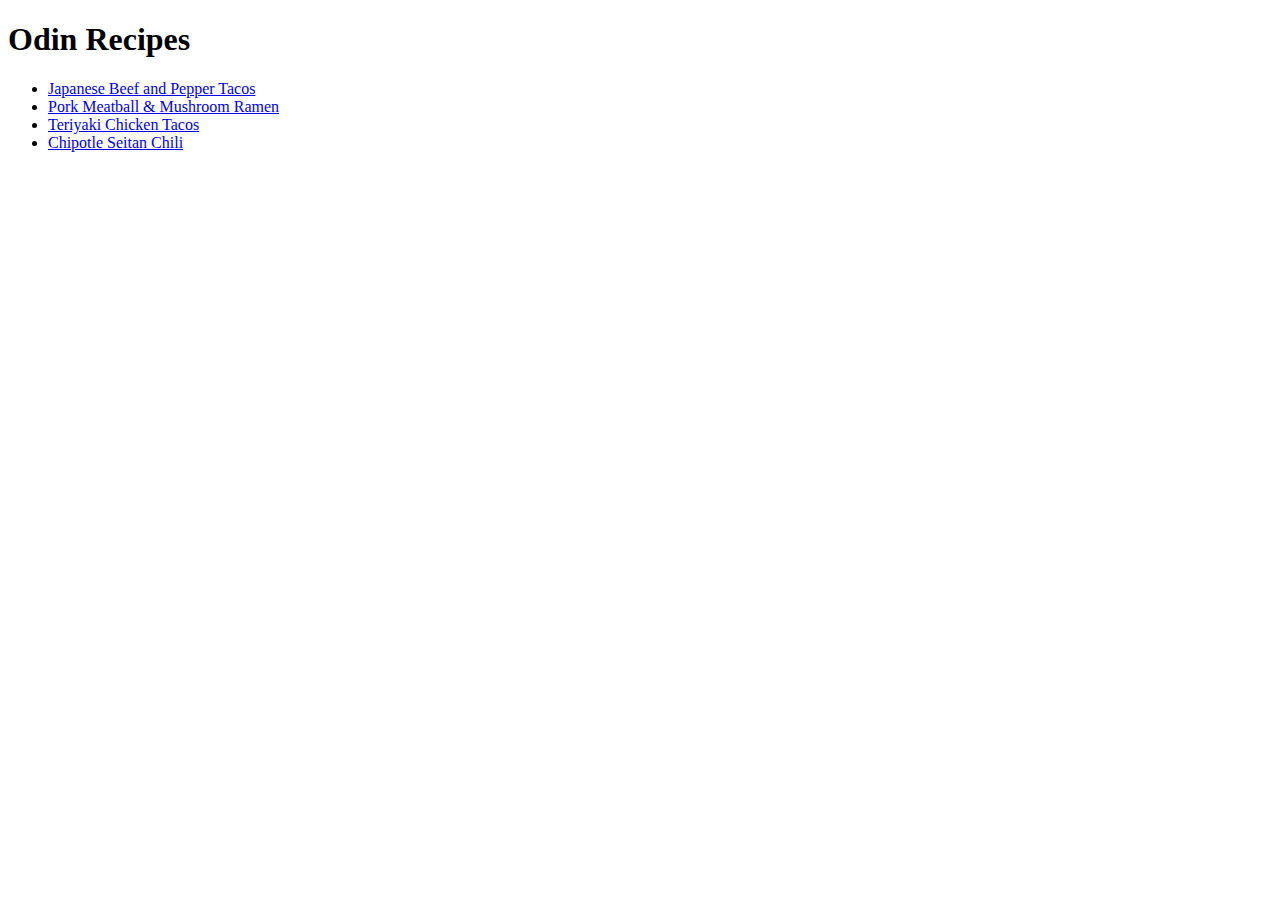
<file: index.html>
<!DOCTYPE html>
<html>
<head>
    <link rel="stylesheet" href="style.css">
    <title>Odin Project Recipes</title>
    
</head>
<body>
    <h1>Odin Recipes</h1>
    <ul>
        <li>
        <a href="recipes/Japanese-Beef-And-Pepper-Tacos.html">Japanese Beef and Pepper Tacos</a>
        </li>
        <li>
        <a href="recipes/pork-meatball-and-mushroom-ramen.html">Pork Meatball & Mushroom Ramen</a>    
        </li>
        <li>
        <a href="recipes/teriyaki-chicken-tacos.html">Teriyaki Chicken Tacos</a> 
        </li>
        <li>
        <a href="recipes/Chipotle-Seitan-Chili.html">Chipotle Seitan Chili</a>    
        </li>
    </ul>
</body>
</html>
</file>
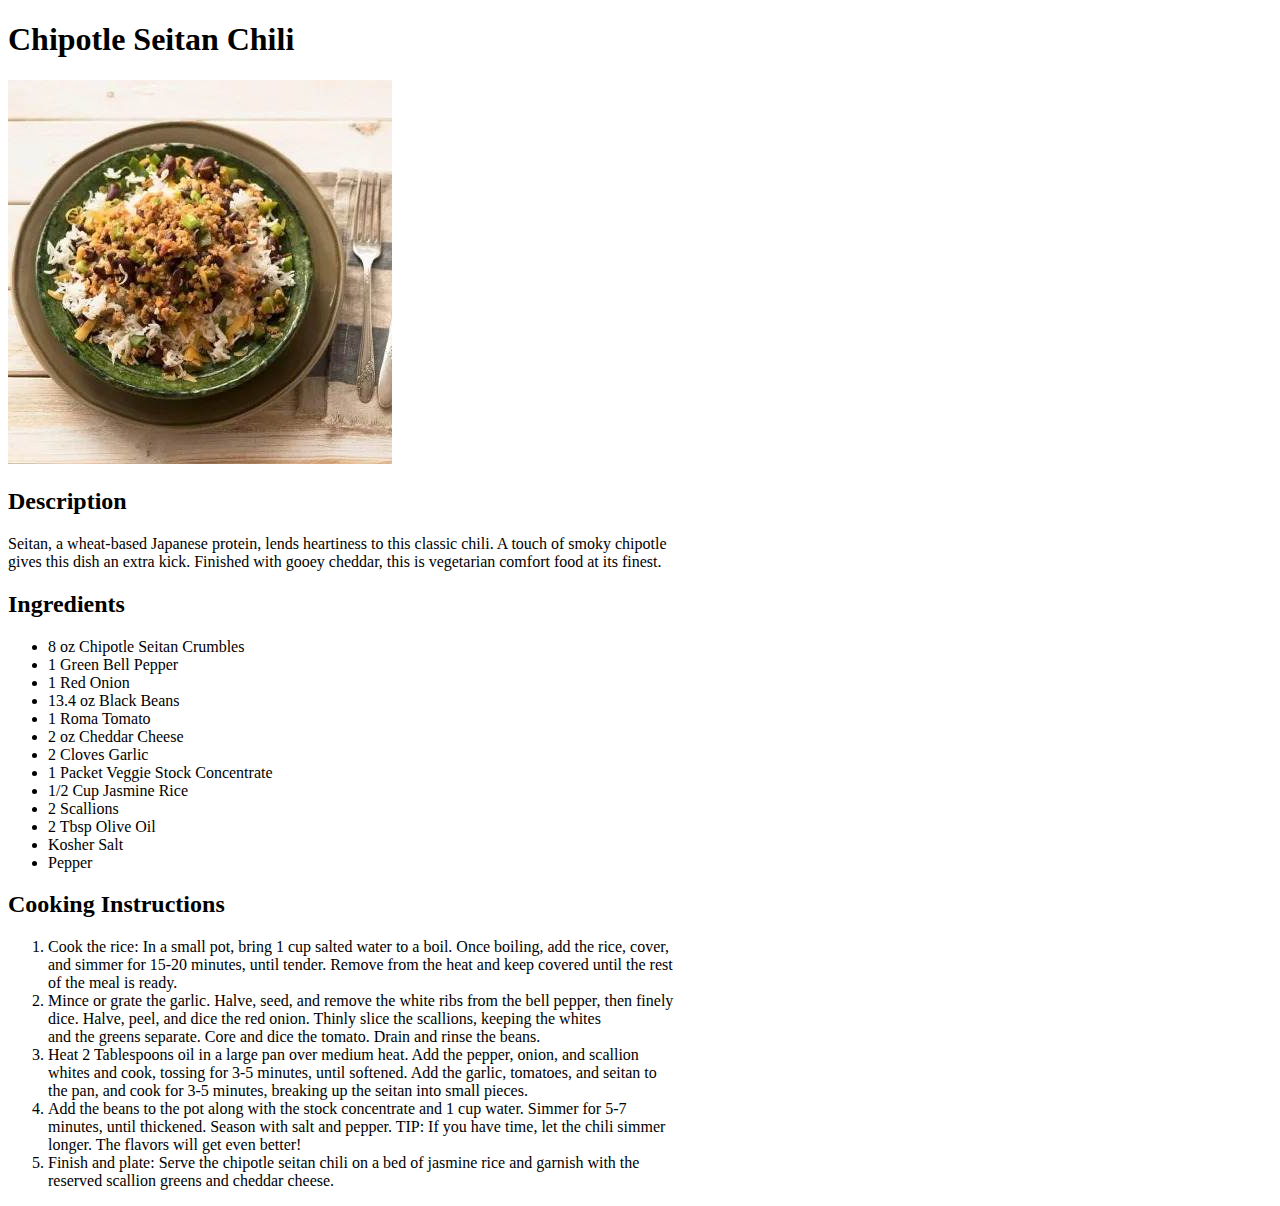
<file: recipes/Chipotle-Seitan-Chili.html>
<!DOCTYPE html>
<html lang="en">
<head>
    <title>Chipotle Seitan Chili</title>
</head>
<body>
    <h1>Chipotle Seitan Chili</h1>
    <img src="../images/chipotle-seitan-chili.jpg" alt="Chipotle Seitan Chili">
    <h2>Description</h2>
    <p>
        Seitan, a wheat-based Japanese protein, lends heartiness to this classic chili. A touch of smoky chipotle <br>
        gives this dish an extra kick. Finished with gooey cheddar, this is vegetarian comfort food at its finest. 
    </p>
    <h2>Ingredients</h2>
    <ul>
        <li>8 oz Chipotle Seitan Crumbles</li>
        <li>1 Green Bell Pepper</li>
        <li>1 Red Onion</li>
        <li>13.4 oz Black Beans</li>
        <li>1 Roma Tomato</li>
        <li>2 oz Cheddar Cheese</li>
        <li>2 Cloves Garlic</li>
        <li>1 Packet Veggie Stock Concentrate</li>
        <li>1/2 Cup Jasmine Rice</li>
        <li>2 Scallions</li>
        <li>2 Tbsp Olive Oil</li>
        <li>Kosher Salt</li>
        <li>Pepper</li>
    </ul>
    <h2>Cooking Instructions</h2>
    <ol>
        <li>
            Cook the rice: In a small pot, bring 1 cup salted water to a boil. Once boiling, add the rice, cover, <br>
            and simmer for 15-20 minutes, until tender. Remove from the heat and keep covered until the rest <br>
            of the meal is ready.
        </li>
        <li>
            Mince or grate the garlic. Halve, seed, and remove the white ribs from the bell pepper, then finely <br>
            dice. Halve, peel, and dice the red onion. Thinly slice the scallions, keeping the whites <br>
            and the greens separate. Core and dice the tomato. Drain and rinse the beans.
        </li>
        <li>
            Heat 2 Tablespoons oil in a large pan over medium heat. Add the pepper, onion, and scallion <br>
            whites and cook, tossing for 3-5 minutes, until softened. Add the garlic, tomatoes, and seitan to <br>
            the pan, and cook for 3-5 minutes, breaking up the seitan into small pieces.
        </li>
        <li>
            Add the beans to the pot along with the stock concentrate and 1 cup water. Simmer for 5-7 <br>
            minutes, until thickened. Season with salt and pepper. TIP: If you have time, let the chili simmer <br>
            longer. The flavors will get even better!
        </li>
        <li>
            Finish and plate: Serve the chipotle seitan chili on a bed of jasmine rice and garnish with the <br>
            reserved scallion greens and cheddar cheese.
        </li>
    </ol>
</body>
</html>
</file>
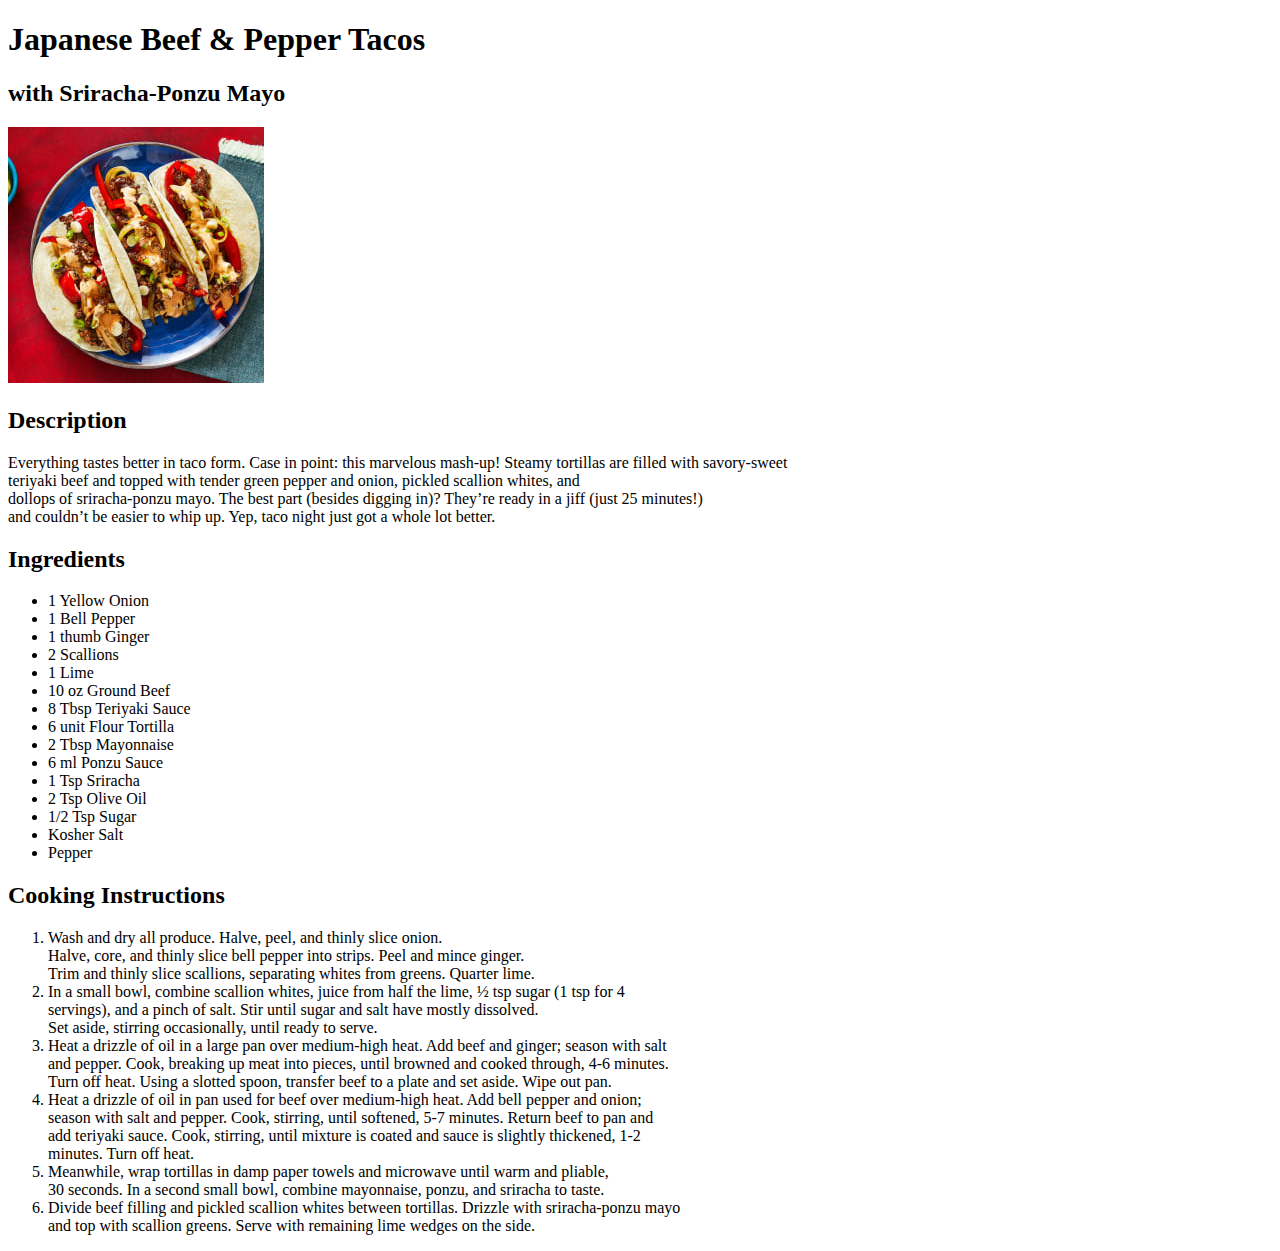
<file: recipes/Japanese-Beef-And-Pepper-Tacos.html>
<!DOCTYPE html>
<html>
<head>
    <title>Japanese Beef & Pepper Tacos</title>
</head>
<body>
    <h1>Japanese Beef & Pepper Tacos</h1>
    <h2>with Sriracha-Ponzu Mayo</h2>
    <img src="../images/Beef and Pepper Tacos.jpeg" alt="Japanese Beef & Pepper Tacos">
    <h2>Description</h2>
    <p>
        Everything tastes better in taco form. 
        Case in point: this marvelous mash-up! Steamy tortillas are filled with savory-sweet <br>
        teriyaki beef and topped with tender green pepper and onion, pickled scallion whites, 
        and <br> 
        dollops of sriracha-ponzu mayo. The best part (besides digging in)? 
        They’re ready in a jiff (just 25 minutes!) <br>
        and couldn’t be easier to whip up. 
        Yep, taco night just got a whole lot better.
    </p>
<h2>Ingredients</h2>
    <ul>
        <li>1 Yellow Onion</li>
        <li>1 Bell Pepper</li>
        <li>1 thumb Ginger</li>
        <li>2 Scallions</li>
        <li>1 Lime</li>
        <li>10 oz Ground Beef</li>
        <li>8 Tbsp Teriyaki Sauce</li>
        <li>6 unit Flour Tortilla</li>
        <li>2 Tbsp Mayonnaise</li>
        <li>6 ml Ponzu Sauce</li>
        <li>1 Tsp Sriracha</li>
        <li>2 Tsp Olive Oil</li>
        <li>1/2 Tsp Sugar</li>
        <li>Kosher Salt</li>
        <li>Pepper</li>
    </ul>
<h2>Cooking Instructions</h2>
    <ol>
        <li>
            Wash and dry all produce. Halve, peel, and thinly slice onion. <br>
            Halve, core, and thinly slice bell pepper into strips. Peel and mince ginger. <br>
            Trim and thinly slice scallions, separating whites from greens. Quarter lime.
        </li>
        <li>
            In a small bowl, combine scallion whites, juice from half the lime, ½ tsp sugar (1 tsp for 4 <br> 
            servings), and a pinch of salt. Stir until sugar and salt have mostly dissolved. <br> 
            Set aside, stirring occasionally, until ready to serve.
        </li>
        <li>
            Heat a drizzle of oil in a large pan over medium-high heat. Add beef and ginger; season with salt <br> 
            and pepper. Cook, breaking up meat into pieces, until browned and cooked through, 4-6 minutes. <br> 
            Turn off heat. Using a slotted spoon, transfer beef to a plate and set aside. Wipe out pan.
        </li>
        <li>
            Heat a drizzle of oil in pan used for beef over medium-high heat. Add bell pepper and onion; <br>
            season with salt and pepper. Cook, stirring, until softened, 5-7 minutes. Return beef to pan and <br> 
            add teriyaki sauce. Cook, stirring, until mixture is coated and sauce is slightly thickened, 1-2 <br>
            minutes. Turn off heat.
        </li>
        <li>
            Meanwhile, wrap tortillas in damp paper towels and microwave until warm and pliable, <br>
            30 seconds. In a second small bowl, combine mayonnaise, ponzu, and sriracha to taste.
        </li>
        <li>
            Divide beef filling and pickled scallion whites between tortillas. Drizzle with sriracha-ponzu mayo <br>
            and top with scallion greens. Serve with remaining lime wedges on the side.
        </li>
    </ol>
</body>
</html>
</file>
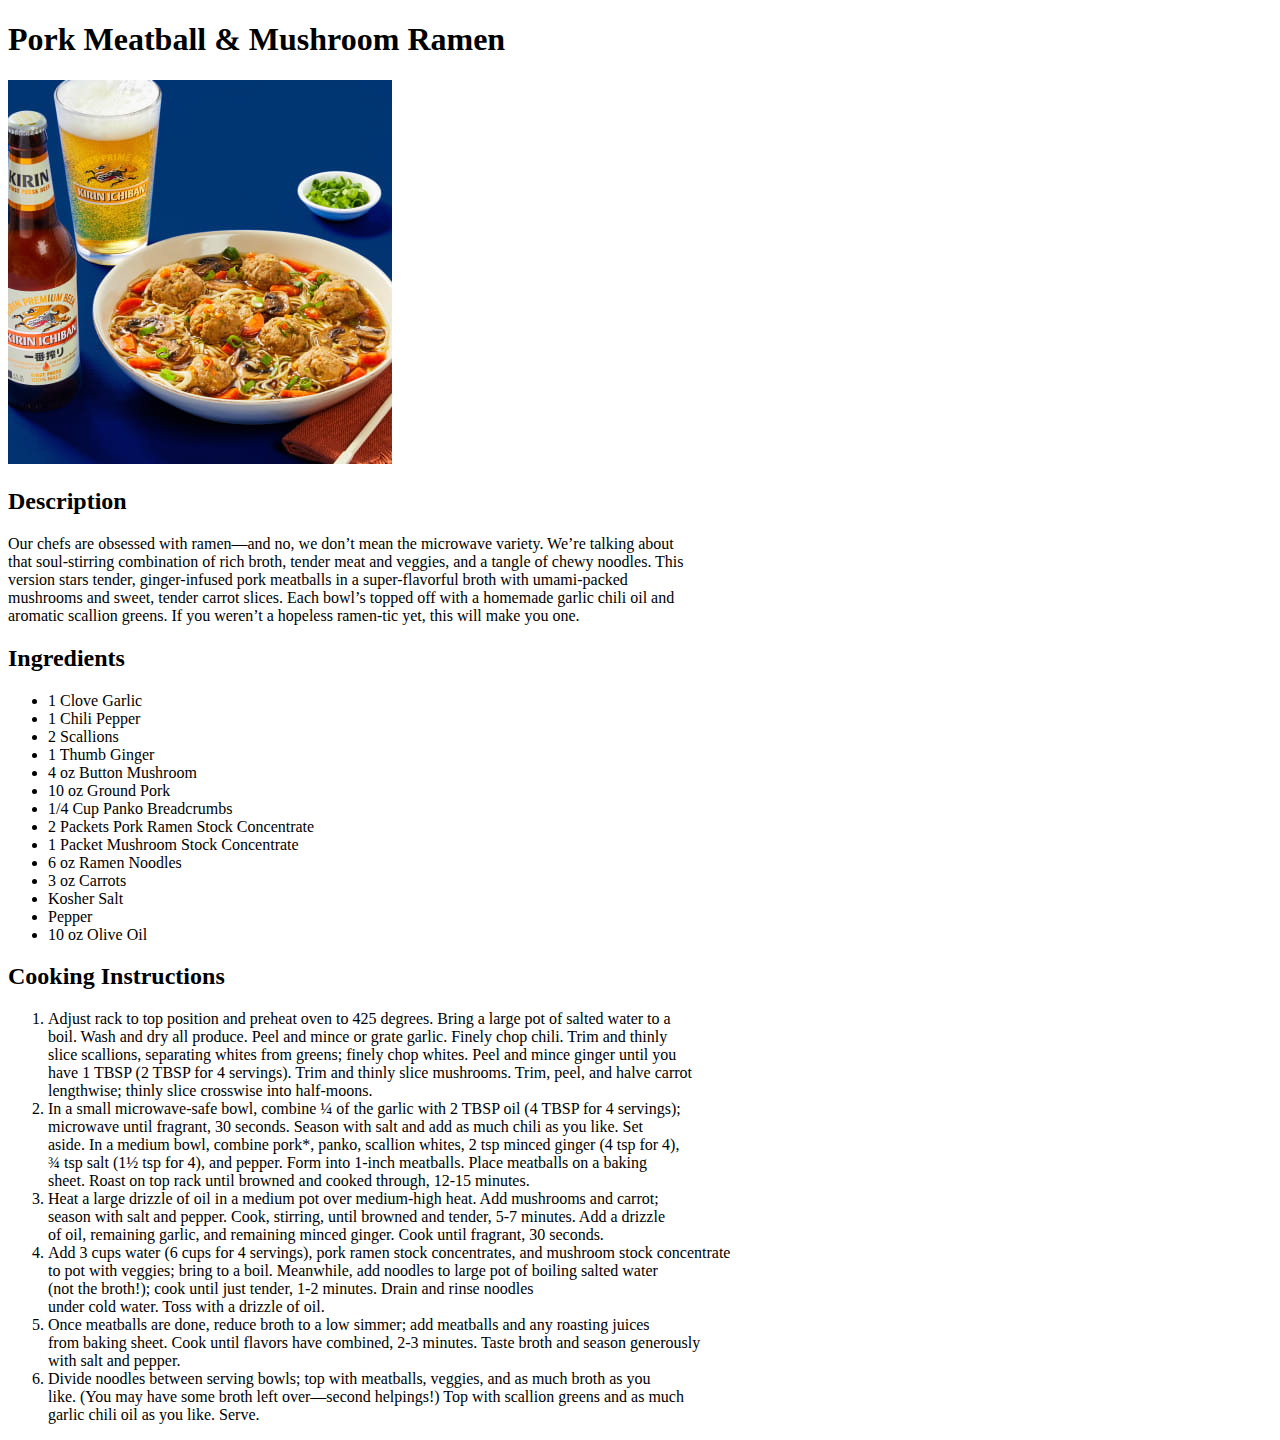
<file: recipes/pork-meatball-and-mushroom-ramen.html>
<!DOCTYPE html>
<html>
<head>
    <title>Pork Meatball & Mushroom Ramen</title>  
</head>
<body>
    <h1>Pork Meatball & Mushroom Ramen</h1>
    <img src="../images/pork-meatball-mushroom-ramen.jpeg" alt="Pork & Meatball Mushroom Ramen">
    <h2>Description</h2>
    <p>Our chefs are obsessed with ramen—and no, we don’t mean the microwave variety. We’re talking about <br>
        that soul-stirring combination of rich broth, tender meat and veggies, and a tangle of chewy noodles. This <br>
        version stars tender, ginger-infused pork meatballs in a super-flavorful broth with umami-packed <br>
        mushrooms and sweet, tender carrot slices. Each bowl’s topped off with a homemade garlic chili oil and <br>
        aromatic scallion greens. If you weren’t a hopeless ramen-tic yet, this will make you one.
    </p>
    <h2>Ingredients</h2>
    <ul>
        <li>1 Clove Garlic</li>
        <li>1 Chili Pepper</li>
        <li>2 Scallions</li>
        <li>1 Thumb Ginger</li>
        <li>4 oz Button Mushroom</li>
        <li>10 oz Ground Pork</li>
        <li>1/4 Cup Panko Breadcrumbs</li>
        <li>2 Packets Pork Ramen Stock Concentrate</li>
        <li>1 Packet Mushroom Stock Concentrate</li>
        <li>6 oz Ramen Noodles</li>
        <li>3 oz Carrots</li>
        <li>Kosher Salt</li>
        <li>Pepper</li>
        <li>10 oz Olive Oil</li>
    </ul>
    <h2>Cooking Instructions</h2>
    <ol>
        <li>
            Adjust rack to top position and preheat oven to 425 degrees. Bring a large pot of salted water to a <br>
            boil. Wash and dry all produce. Peel and mince or grate garlic. Finely chop chili. Trim and thinly <br>
            slice scallions, separating whites from greens; finely chop whites. Peel and mince ginger until you <br>
            have 1 TBSP (2 TBSP for 4 servings). Trim and thinly slice mushrooms. Trim, peel, and halve carrot <br>
            lengthwise; thinly slice crosswise into half-moons.
        </li>
        <li>
            In a small microwave-safe bowl, combine ¼ of the garlic with 2 TBSP oil (4 TBSP for 4 servings); <br>
            microwave until fragrant, 30 seconds. Season with salt and add as much chili as you like. Set <br>
            aside. In a medium bowl, combine pork*, panko, scallion whites, 2 tsp minced ginger (4 tsp for 4), <br>
            ¾ tsp salt (1½ tsp for 4), and pepper. Form into 1-inch meatballs. Place meatballs on a baking <br>
            sheet. Roast on top rack until browned and cooked through, 12-15 minutes.
        </li>
        <li>
            Heat a large drizzle of oil in a medium pot over medium-high heat. Add mushrooms and carrot; <br>
            season  with salt and pepper. Cook, stirring, until browned and tender, 5-7 minutes. Add a drizzle <br>
            of oil, remaining garlic, and remaining minced ginger. Cook until fragrant, 30 seconds.
        </li>
        <li> 
            Add 3 cups water (6 cups for 4 servings), pork ramen stock concentrates, and mushroom stock concentrate <br>
            to pot with veggies; bring to a boil. Meanwhile, add noodles to large pot of boiling salted water <br>
            (not the broth!); cook until just tender, 1-2 minutes. Drain and rinse noodles <br>
            under cold water. Toss with a drizzle of oil.
        </li>
        <li>
            Once meatballs are done, reduce broth to a low simmer; add meatballs and any roasting juices <br>
            from baking sheet. Cook until flavors have combined, 2-3 minutes. Taste broth and season generously <br>
            with salt and pepper.
        </li>
        <li>
            Divide noodles between serving bowls; top with meatballs, veggies, and as much broth as you <br>
            like. (You may have some broth left over—second helpings!) Top with scallion greens and as much <br>
            garlic chili oil as you like. Serve.
        </li>
    </ol>
</body>
</html>
</file>
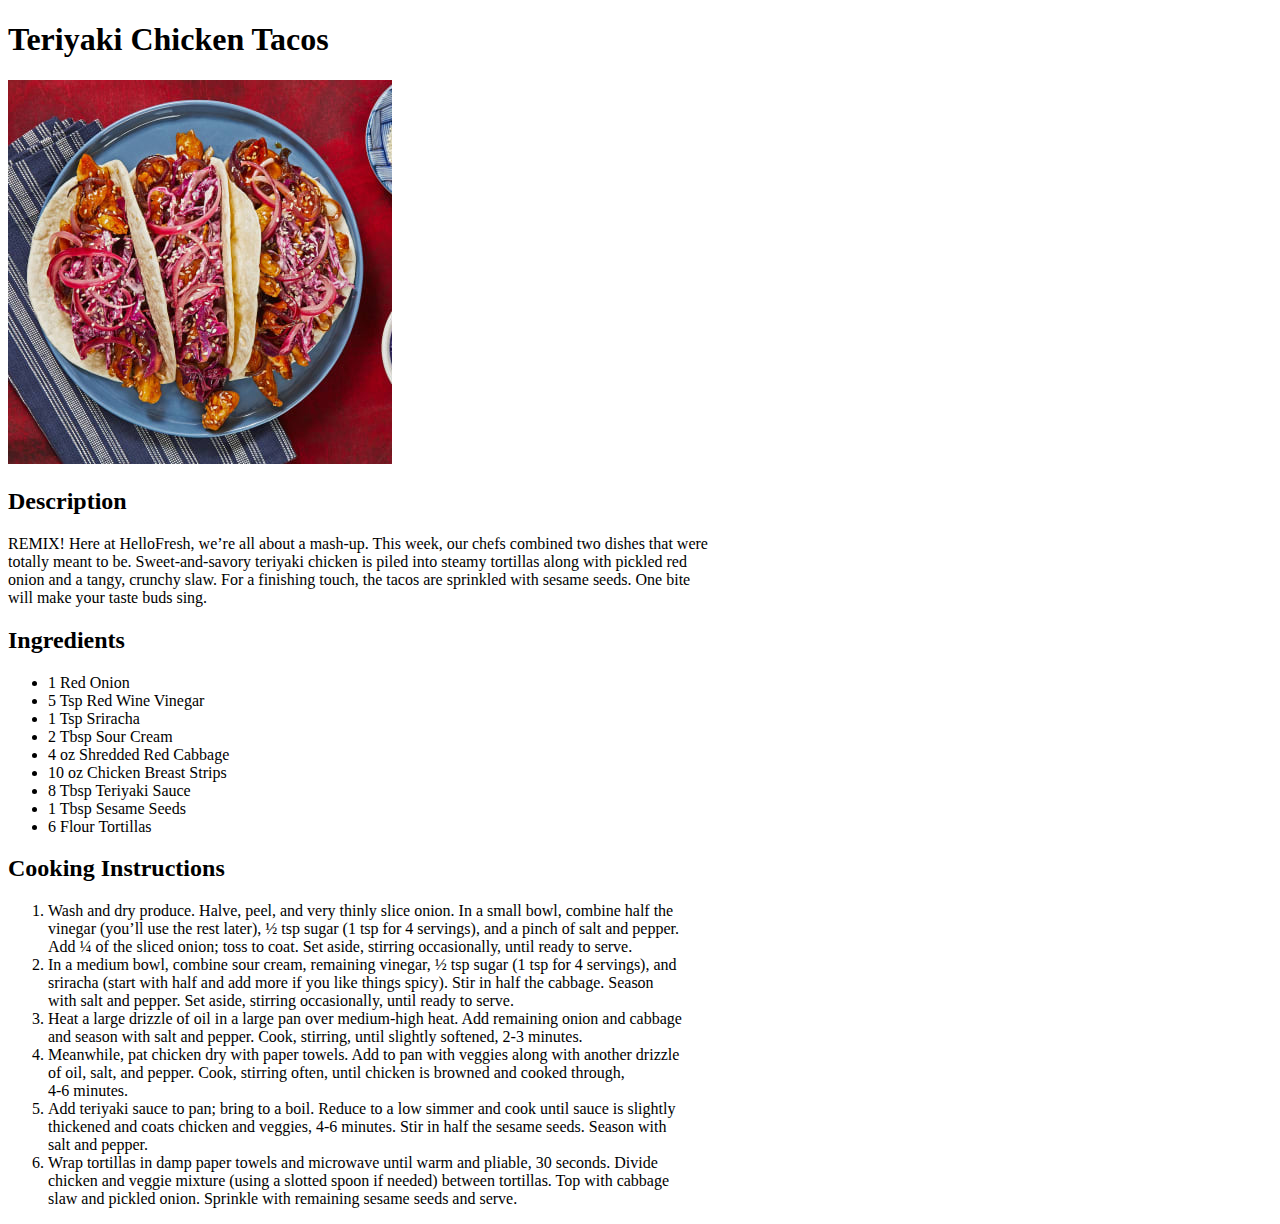
<file: recipes/teriyaki-chicken-tacos.html>
<!DOCTYPE html>
<html lang="en">
<head>
    <title>Teriyaki Chicken Tacos</title>
</head>
<body>
    <h1>Teriyaki Chicken Tacos</h1>
    <img src="../images/teriyaki-chicken-tacos.jpeg" alt="Teriyaki Chicken Tacos">
    <h2>Description</h2>
    <p>
        REMIX! Here at HelloFresh, we’re all about a mash-up. This week, our chefs combined two dishes that were <br>
        totally meant to be. Sweet-and-savory teriyaki chicken is piled into steamy tortillas along with pickled red <br>
        onion and a tangy, crunchy slaw. For a finishing touch, the tacos are sprinkled with sesame seeds. One bite <br>
        will make your taste buds sing.
    </p>
    <h2>Ingredients</h2>
    <ul>
        <li>1 Red Onion</li>
        <li>5 Tsp Red Wine Vinegar</li>
        <li>1 Tsp Sriracha</li>
        <li>2 Tbsp Sour Cream</li>
        <li>4 oz Shredded Red Cabbage</li>
        <li>10 oz Chicken Breast Strips</li>
        <li>8 Tbsp Teriyaki Sauce</li>
        <li>1 Tbsp Sesame Seeds</li>
        <li>6 Flour Tortillas</li>
    </ul>
    <h2>Cooking Instructions</h2>
    <ol>
        <li>
            Wash and dry produce. Halve, peel, and very thinly slice onion. In a small bowl, combine half the <br>
            vinegar (you’ll use the rest later), ½ tsp sugar (1 tsp for 4 servings), and a pinch of salt and pepper. <br>
            Add ¼ of the sliced onion; toss to coat. Set aside, stirring occasionally, until ready to serve.
        </li>
        <li>
            In a medium bowl, combine sour cream, remaining vinegar, ½ tsp sugar (1 tsp for 4 servings), and <br>
            sriracha (start with half and add more if you like things spicy). Stir in half the cabbage. Season <br>
            with salt and pepper. Set aside, stirring occasionally, until ready to serve.
        </li>
        <li>
            Heat a large drizzle of oil in a large pan over medium-high heat. Add remaining onion and cabbage <br>
            and season with salt and pepper. Cook, stirring, until slightly softened, 2-3 minutes.
        </li>
        <li>
            Meanwhile, pat chicken dry with paper towels. Add to pan with veggies along with another drizzle <br>
            of oil, salt, and pepper. Cook, stirring often, until chicken is browned and cooked through, <br>
            4-6 minutes.
        </li>
        <li>
            Add teriyaki sauce to pan; bring to a boil. Reduce to a low simmer and cook until sauce is slightly <br>
            thickened and coats chicken and veggies, 4-6 minutes. Stir in half the sesame seeds. Season with <br>
            salt and pepper.
        </li>
        <li>
            Wrap tortillas in damp paper towels and microwave until warm and pliable, 30 seconds. Divide <br>
            chicken and veggie mixture (using a slotted spoon if needed) between tortillas. Top with cabbage <br>
            slaw and pickled onion. Sprinkle with remaining sesame seeds and serve.
        </li>
    </ol>
</body>
</html>
</file>
<file: style.css>
@font-face {
    font-family: 'otaku_rantbold';
    src: url(wyatthoff/repos/odin-recipes/fontkit/otaku-rant-bold-webfont.woff2) format('woff2'),
         url(wyatthoff/repos/odin-recipes/fontkit/otaku-rant-bold-webfont.woff) format('woff');
    font-weight: normal;
    font-style: normal;
body {
    background-image: url(wyatthoff/repos/odin-recipes/japanese-garden.jpg);
    background-size: cover;
}

h1 {
    text-align: center;
    font-size: 48px;
    color: white;
    text-shadow: 2px 2px 4px black;
}

ul {
    list-style: none;
    display: flex;
    justify-content: center;
    align-items: center;
    flex-wrap: wrap;
    margin: 0;
    padding: 0;
}

li {
    background-color: lightseagreen;
    margin: 20px;
    padding: 20px;
    border-radius: 10px;
    box-shadow: 2px 2px 4px black;
    text-align: center;
    font-size: 24px;
    color: white;
}

a {
    text-decoration: none;
    color: white;
}
</file>
